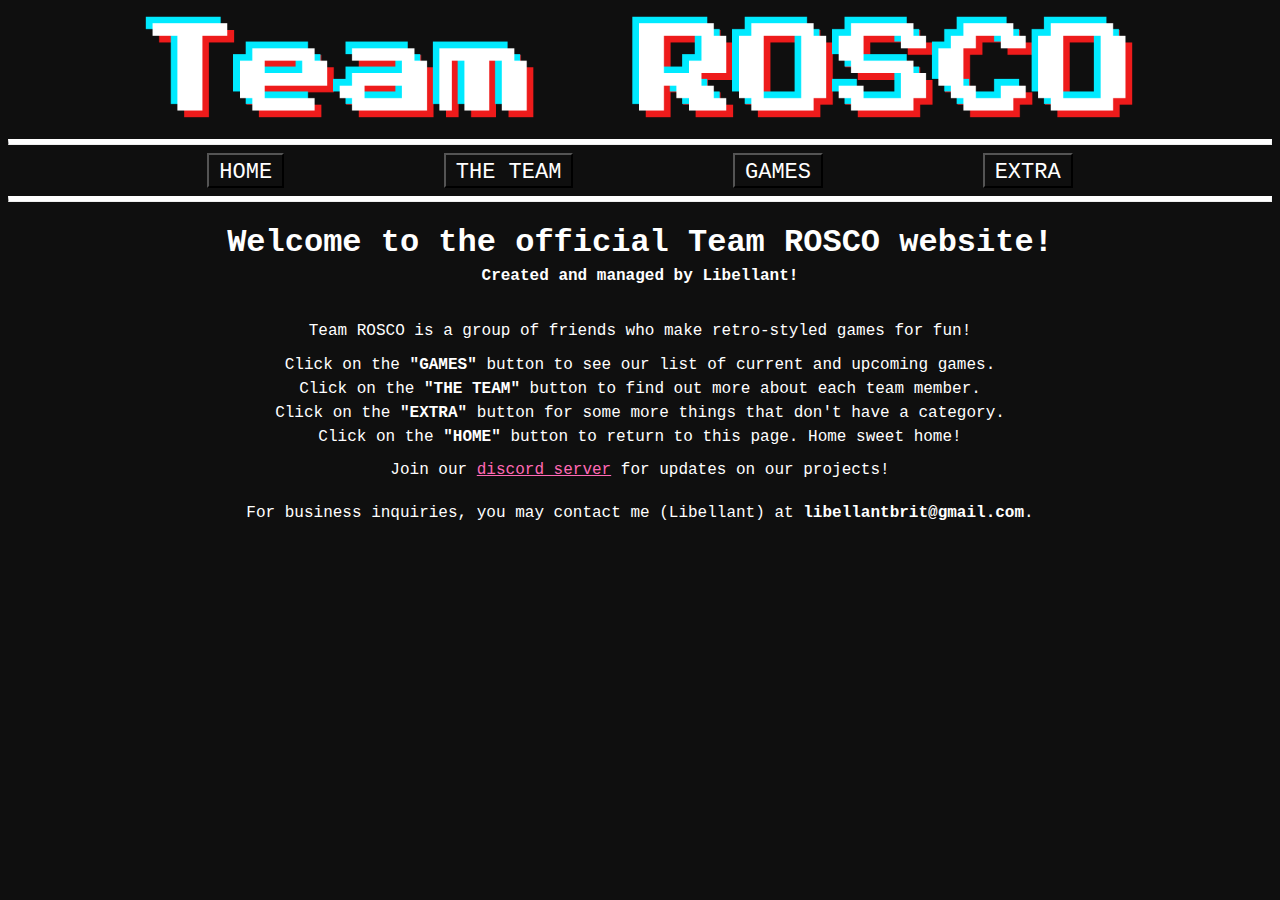
<file: index.html>
<!DOCTYPE html>
<html lang="en">
<head>
    <meta charset="UTF-8">
    <meta name="viewport" content="width=device-width, initial-scale=1.0">
    <title>Team ROSCO</title>
    <link rel="stylesheet" href="style.css">
    <link rel="icon" type="image/x-icon" href="favicon.ico">
</head>
<body>

    <div class="header">
        <a href="index.html"><img src="assets/tr.png" width="1000"></a>
    </div>
    
    <hr class="solid">

    <div class="infobar">
        <a href="index.html"><button>HOME</button></a>
        <a href="team.html"><button>THE TEAM</button></a>
        <a href="games.html"><button>GAMES</button></a>
        <a href="extra.html"><button>EXTRA</button></a>
    </div>

    <hr class="solid">

    <div class="main">
        <h1>Welcome to the official Team ROSCO website!</h1>
        <div class="subtitle">
            <b>Created and managed by Libellant!</b>
        </div>
        <br>
        <br>
        <p>Team ROSCO is a group of friends who make retro-styled games for fun!</p>
        <p>Click on the <b>"GAMES"</b> button to see our list of current and upcoming games.</p>
        <p style="margin: -10px;">Click on the <b>"THE TEAM"</b> button to find out more about each team member.</p>
        <p>Click on the <b>"EXTRA"</b> button for some more things that don't have a category.</p>
        <p style="margin: -10px;">Click on the <b>"HOME"</b> button to return to this page. Home sweet home!</p>
        <p style="margin: 25px;">Join our <a href="https://www.discord.gg/SukkSt4EjF">discord server</a> for updates on our projects!</p>
    
        <p>For business inquiries, you may contact me (Libellant) at <b>libellantbrit@gmail.com</b>.</p>
    </div>
</body>
</html>
</file>
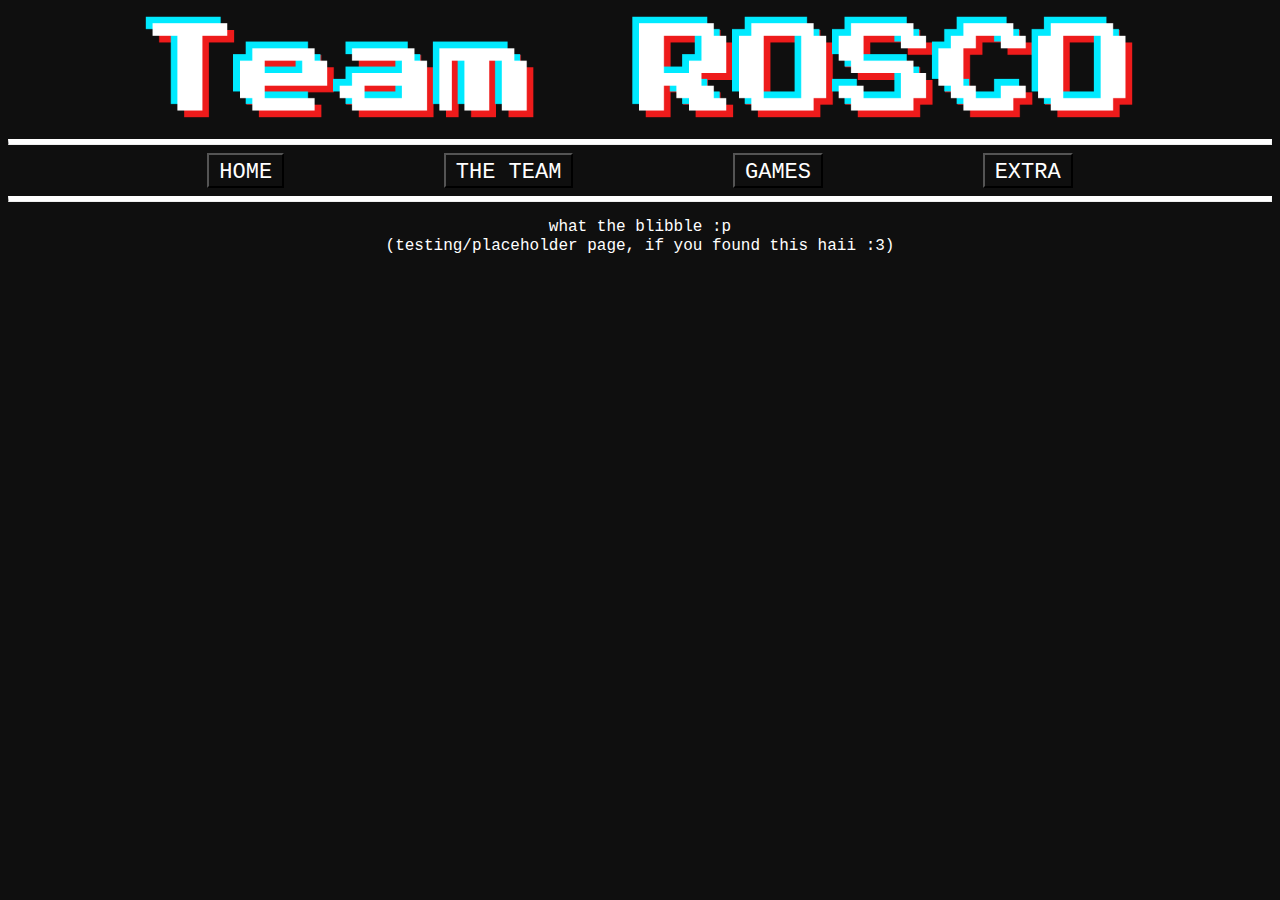
<file: blibble.html>
<!DOCTYPE html>
<html lang="en">
<head>
    <meta charset="UTF-8">
    <meta name="viewport" content="width=device-width, initial-scale=1.0">
    <title>Team ROSCO</title>
    <link rel="stylesheet" href="style.css">
    <link rel="icon" type="image/x-icon" href="favicon.ico">
</head>
<body>

    <div class="header">
        <a href="index.html"><img src="assets/tr.png" width="1000"></a>
    </div>
    
    <hr class="solid">

    <div class="infobar">
        <a href="index.html"><button>HOME</button></a>
        <a href="team.html"><button>THE TEAM</button></a>
        <a href="games.html"><button>GAMES</button></a>
        <a href="extra.html"><button>EXTRA</button></a>
    </div>

    <hr class="solid">

    <div class="main">
        <p>what the blibble :p</p>
        <p style="margin: -15px;">(testing/placeholder page, if you found this haii :3)</p>
    </div>
</body>
</html>
</file>
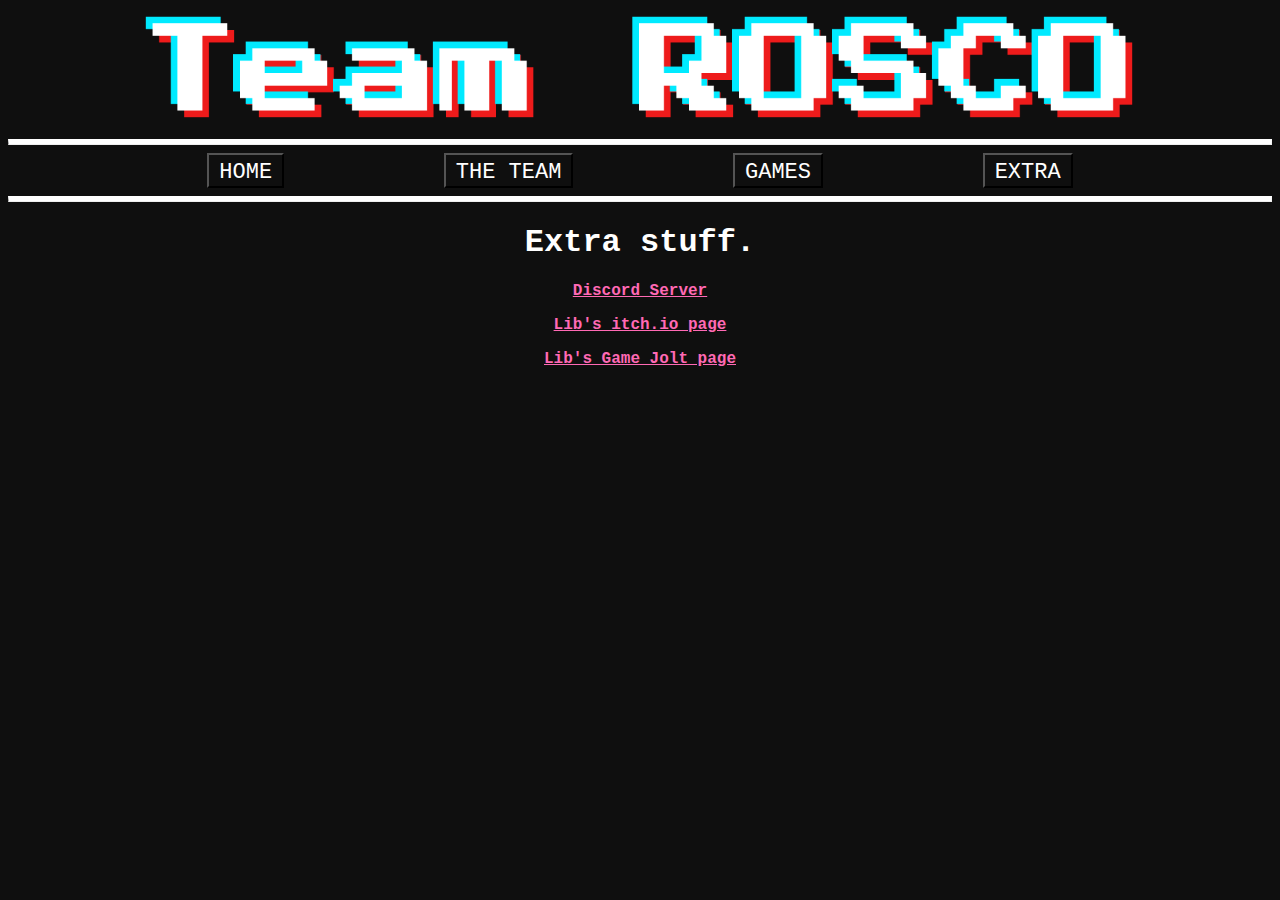
<file: extra.html>
<!DOCTYPE html>
<html lang="en">
<head>
    <meta charset="UTF-8">
    <meta name="viewport" content="width=device-width, initial-scale=1.0">
    <title>Team ROSCO</title>
    <link rel="stylesheet" href="style.css">
    <link rel="icon" type="image/x-icon" href="favicon.ico">
</head>
<body>

    <div class="header">
        <a href="index.html"><img src="assets/tr.png" width="1000"></a>
    </div>
    
    <hr class="solid">

    <div class="infobar">
        <a href="index.html"><button>HOME</button></a>
        <a href="team.html"><button>THE TEAM</button></a>
        <a href="games.html"><button>GAMES</button></a>
        <a href="extra.html"><button>EXTRA</button></a>
    </div>

    <hr class="solid">

    <div class="main">
        <h1>Extra stuff.</h1>
        <p><a href="https://www.discord.gg/SukkSt4EjF"><b>Discord Server</b></a></p>
        <p><a href="https://libdevv.itch.io"><b>Lib's itch.io page</b></a></p>
        <p><a href="https://gamejolt.com/@libellant"><b>Lib's Game Jolt page</b></a></p>
    </div>
</body>
</html>
</file>
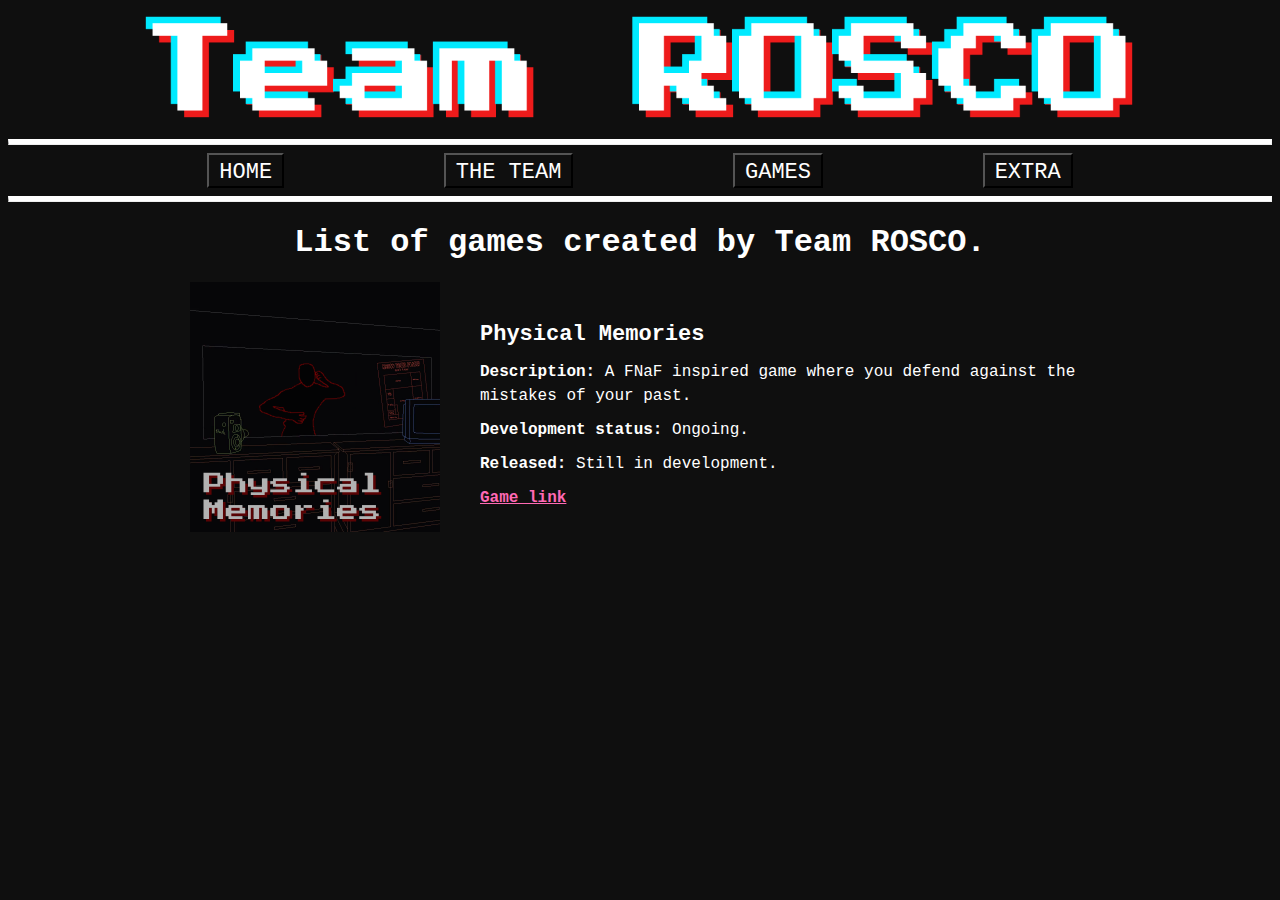
<file: games.html>
<!DOCTYPE html>
<html lang="en">
<head>
    <meta charset="UTF-8">
    <meta name="viewport" content="width=device-width, initial-scale=1.0">
    <title>Team ROSCO</title>
    <link rel="stylesheet" href="style.css">
    <link rel="icon" type="image/x-icon" href="favicon.ico">
</head>
<body>

    <div class="header">
        <a href="index.html"><img src="assets/tr.png" width="1000"></a>
    </div>
    
    <hr class="solid">

    <div class="infobar">
        <a href="index.html"><button>HOME</button></a>
        <a href="team.html"><button>THE TEAM</button></a>
        <a href="games.html"><button>GAMES</button></a>
        <a href="extra.html"><button>EXTRA</button></a>
    </div>

    <hr class="solid">

    <div class="main">
        <h1>List of games created by Team ROSCO.</h1>
        <div class="infobox">
            <a href="https://gamejolt.com/games/physical-memories/1003045"><img src="assets/pm icon 1.png" width="250px"></a>
            <info style="position: absolute; margin: 40px; text-align: left;">
                <b style="font-size: 22px;">Physical Memories</b>
                <p><b>Description:</b> A FNaF inspired game where you defend against the</p>
                <p style="margin-top: -10px;">mistakes of your past.</p>
                <p><b>Development status:</b> Ongoing.</p>
                <p><b>Released:</b> Still in development.</p>
                <a href="https://gamejolt.com/games/physical-memories/1003045"><b>Game link</b></a>
            </info>
        </div>
    </div>
</body>
</html>
</file>
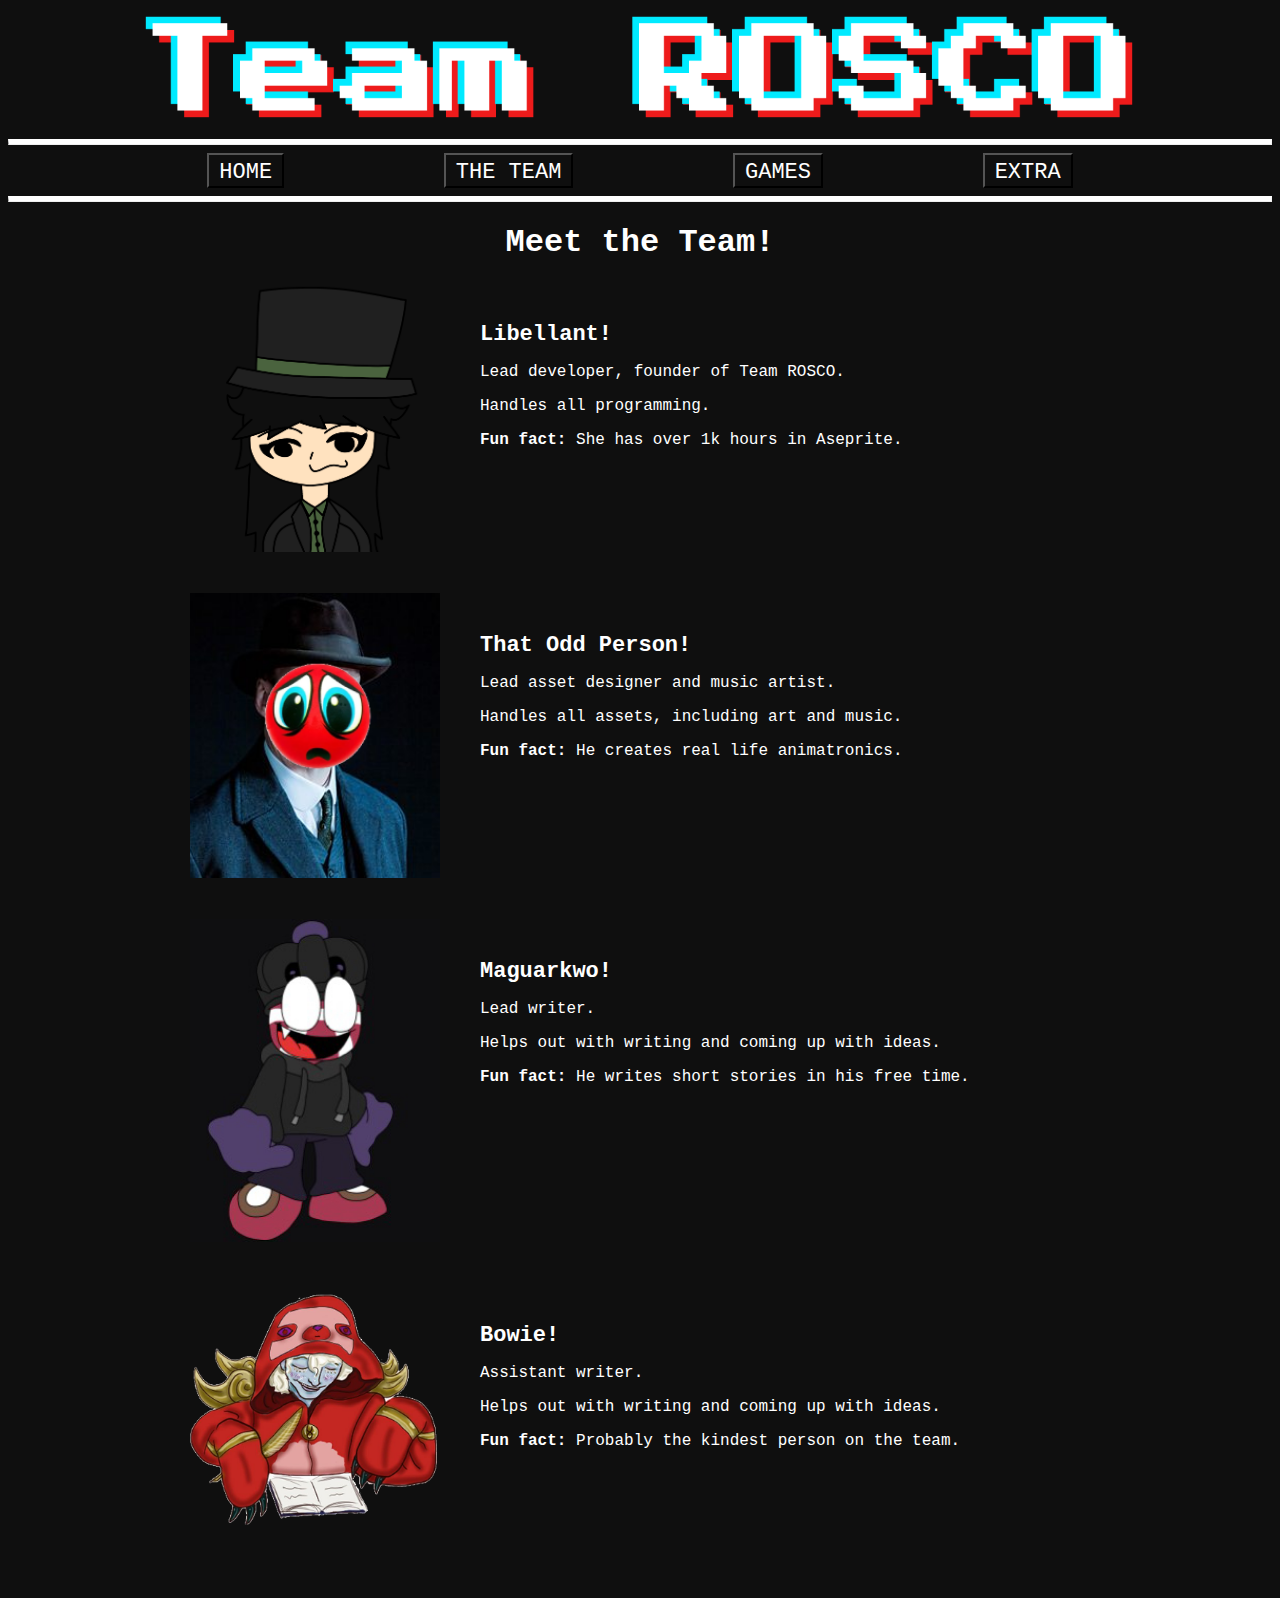
<file: team.html>
<!DOCTYPE html>
<html lang="en">
<head>
    <meta charset="UTF-8">
    <meta name="viewport" content="width=device-width, initial-scale=1.0">
    <title>Team ROSCO</title>
    <link rel="stylesheet" href="style.css">
    <link rel="icon" type="image/x-icon" href="favicon.ico">
</head>
<body>

    <div class="header">
        <a href="index.html"><img src="assets/tr.png" width="1000"></a>
    </div>
    
    <hr class="solid">

    <div class="infobar">
        <a href="index.html"><button>HOME</button></a>
        <a href="team.html"><button>THE TEAM</button></a>
        <a href="games.html"><button>GAMES</button></a>
        <a href="extra.html"><button>EXTRA</button></a>
    </div>

    <hr class="solid">

    <div class="main">
        <h1>Meet the Team!</h1>

        <div class="infobox">
            <img src="assets/IDIOT.png" width="250px">
            <info style="position: absolute; margin: 40px; text-align: left;">
                <b style="font-size: 22px;">Libellant!</b>
                <p>Lead developer, founder of Team ROSCO.</p>
                <p>Handles all programming.</p>
                <p><b>Fun fact:</b> She has over 1k hours in Aseprite.</p>
            </info>
        </div>

        <br>
        <br>

        <div class="infobox">
            <img src="assets/inspector balls.png" width="250px">
            <info style="position: absolute; margin: 40px; text-align: left;">
                <b style="font-size: 22px;">That Odd Person!</b>
                <p>Lead asset designer and music artist.</p>
                <p>Handles all assets, including art and music.</p>
                <p><b>Fun fact:</b> He creates real life animatronics.</p>
            </info>
        </div>
        
        <br>
        <br>

        <div class="infobox">
            <img src="assets/mug.png" width="250px">
            <info style="position: absolute; margin: 40px; text-align: left;">
                <b style="font-size: 22px;">Maguarkwo!</b>
                <p>Lead writer.</p>
                <p>Helps out with writing and coming up with ideas.</p>
                <p><b>Fun fact:</b> He writes short stories in his free time.</p>
            </info>
        </div>
        
        <br>
        <br>

        <div class="infobox">
            <img src="assets/bow tie.png" width="250px">
            <info style="position: absolute; margin: 40px; text-align: left;">
                <b style="font-size: 22px;">Bowie!</b>
                <p>Assistant writer.</p>
                <p>Helps out with writing and coming up with ideas.</p>
                <p><b>Fun fact:</b> Probably the kindest person on the team.</p>
            </info>
        </div>

        <br>
        <br>

    </div>
</body>
</html>
</file>
<file: style.css>
body{
    background-color: rgb(15, 15, 15);
}

hr.solid{
    border-top: 5px solid #ffffff;
}

.header{
    text-align: center;
}

.infobar{
    text-align: center;
    font-family:'Courier New', Courier, monospace;
    color: #ffffff;
}

button{
    margin-left: 75px;
    margin-right: 75px;
    padding-top: 5px;
    padding-left: 10px;
    padding-right: 10px;
    font-size: 22px;
    font-family:'Courier New', Courier, monospace;
    background: none;
    color: #ffffff;
}

.main{
    text-align: center;
    font-family:'Courier New', Courier, monospace;
    color: #ffffff;
}

.subtitle{
    margin: -15px;
}

a{
    color: hotpink;
}

.infobox{
    margin-right: 650px;
}
</file>
